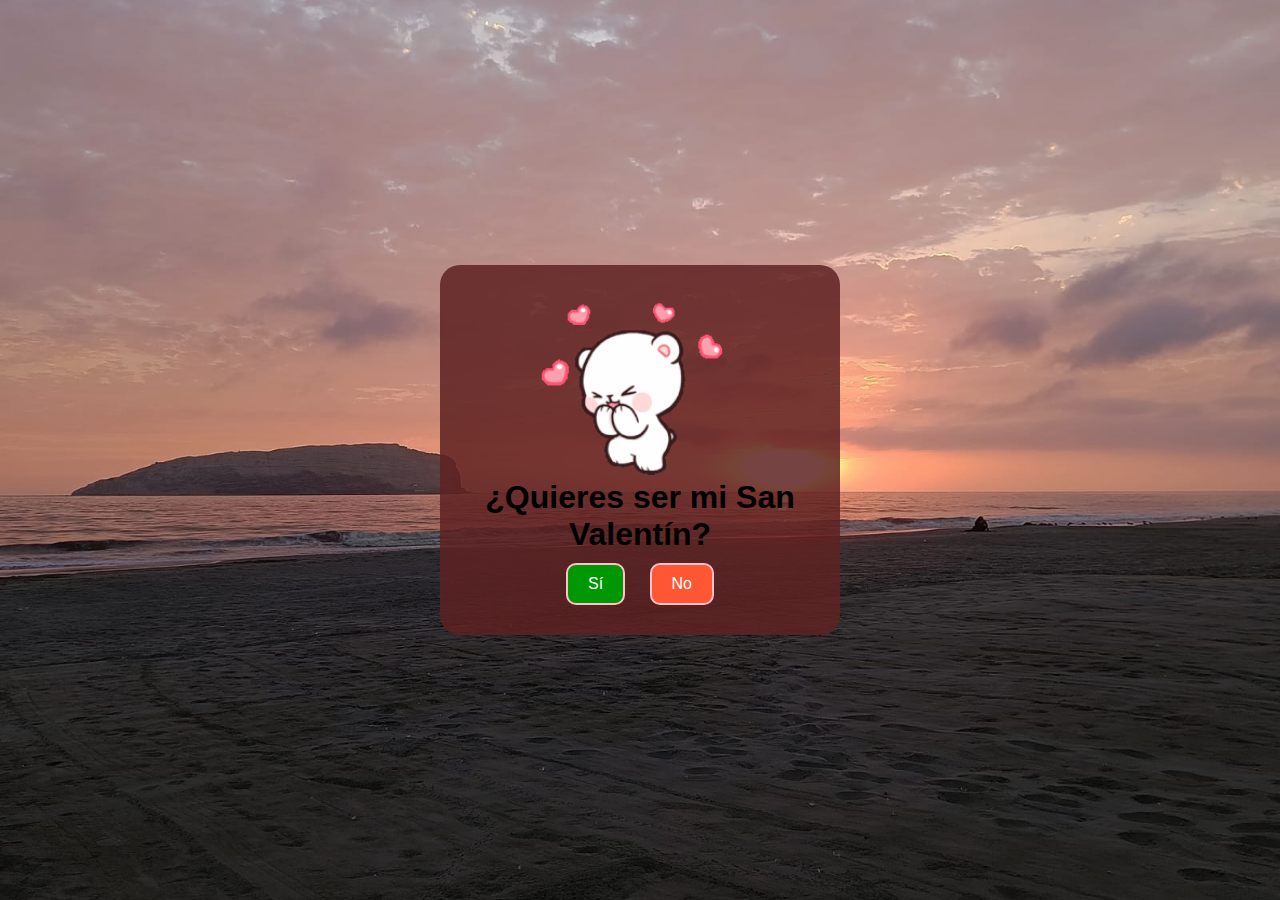
<file: index.html>
<!DOCTYPE html>
<html lang="es">
<head>
    <meta charset="UTF-8">
    <meta name="viewport" content="width=device-width, initial-scale=1.0">
    <link rel="stylesheet" href="styles.css">
    <title>Invitación a San Valentín</title>
</head>
<body>

    <div class="container">

        <!-- GIF INICIAL -->
        <div id="gifContainer">
            <img id="gifContainerImg" src="mocha.gif" alt="Ositos Iniciales">
        </div>

        <!-- GIFS FELICES -->
        <div id="happyGifContainer" style="display: none;">
            <img src="mocha5final.gif" alt="Ositos Felices">
        </div>

        <div id="happyGifContainer2" style="display: none;">
            <img src="mocha6final.gif" alt="Ositos Felices">
        </div>

        <div id="happyGifContainer3" style="display: none;">
            <img src="mocha7final.gif" alt="Ositos Felices">
        </div>

        <div id="happyGifContainer4" style="display: none;">
            <img src="mocha9final.gif" alt="Ositos Felices">
        </div>

        <!-- GIFS TRISTES -->
        <div id="sadGifContainer" style="display: none;">
            <img src="mocha2.gif" alt="Osito Triste">
        </div>

        <div id="sadGifContainer1" style="display: none;">
            <img src="mocha3.gif" alt="Osito Triste">
        </div>

        <div id="sadGifContainer2" style="display: none;">
            <img src="mocha4.gif" alt="Osito Triste">
        </div>

        <!-- TEXTO -->
        <h1 id="question">¿Quieres ser mi San Valentín?</h1>
        <div id="messageContainer" style="display: none;"></div>

        <!-- BOTONES -->
        <div class="buttons">
            <button id="siBtn">Sí</button>
            <button id="noBtn">No</button>
        </div>

        <!-- BOTÓN FINAL -->
        <button id="extraBtn" style="display: none;">
            Sigue con tu Siguiente Detalle 💖
        </button>

    </div>

    <script src="script.js"></script>
</body>
</html>
</file>
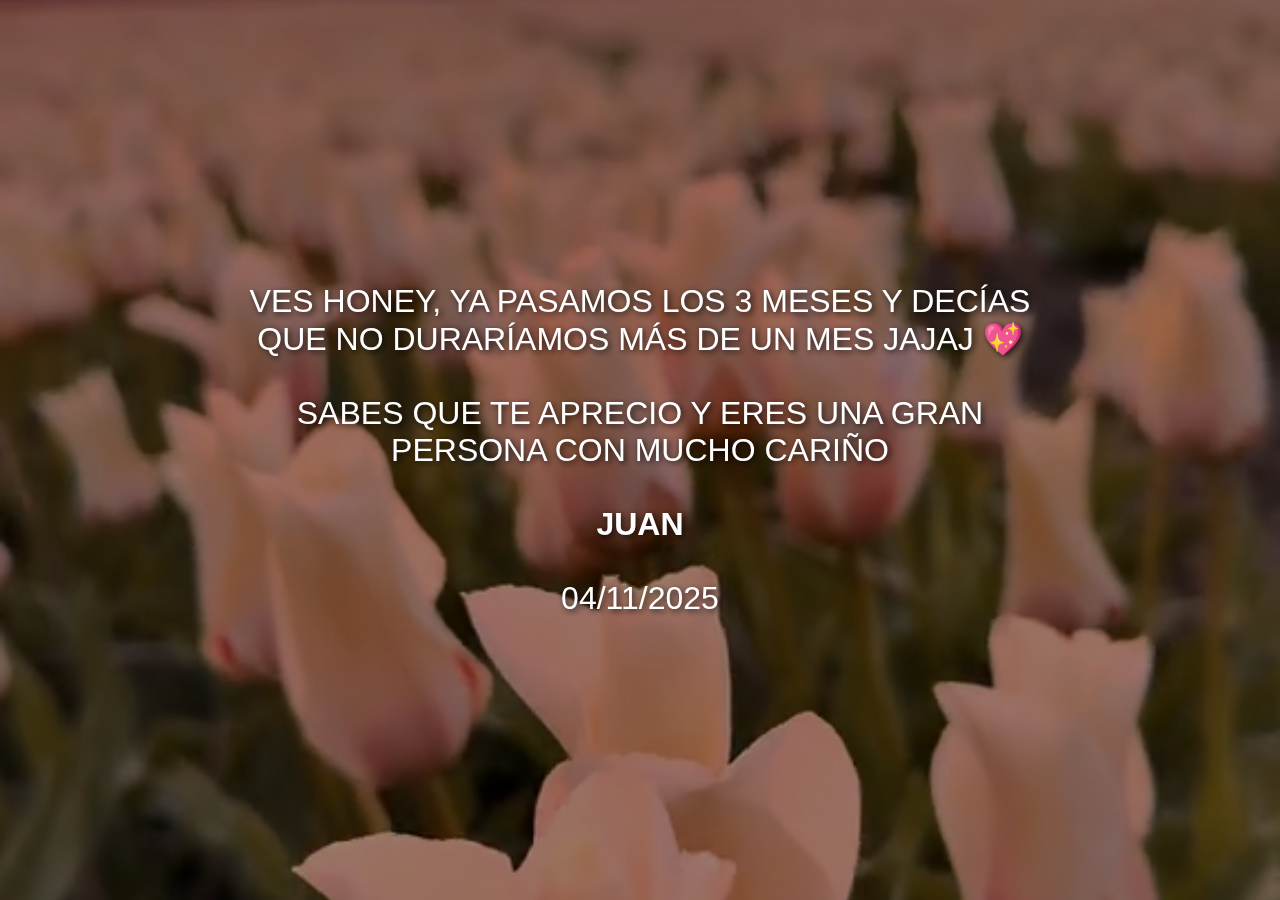
<file: honey.html>
<!DOCTYPE html>
<html lang="es">
<head>
    <meta charset="UTF-8">
    <title>Honey 💖</title>

    <style>
        * {
            margin: 0;
            padding: 0;
            box-sizing: border-box;
        }

        html, body {
            width: 100%;
            height: 100%;
            overflow: hidden;
            font-family: Arial, sans-serif;
        }

        .container {
            transform: scale(1);
        }

        .video-bg {
            position: fixed;
            inset: 0;
            width: 100%;
            height: 100%;
            object-fit: cover;
            z-index: -1;
        }

        .overlay {
            position: fixed;
            inset: 0;
            background: rgba(0,0,0,.4);
            display: flex;
            align-items: center;
            justify-content: center;
            text-align: center;
            padding: 20px;
        }

        .message {
            color: #fff;
            font-size: clamp(18px, 4vw, 32px);
            max-width: 800px;
            text-shadow: 2px 2px 6px rgba(0,0,0,.8);
        }
    </style>
</head>

<body class="container">

    <!-- AUDIO -->
    <audio id="miAudio" autoplay loop hidden>
      <source src="love_you _ike_a_love_song.mp3" type="audio/mp3">
    </audio>

    <!-- VIDEO -->
    <video class="video-bg" autoplay muted loop playsinline>
        <source src="tulipanes_blancos.mp4" type="video/mp4">
    </video>

    <!-- TEXTO -->
    <div class="overlay">
        <div class="message">
            VES HONEY, YA PASAMOS LOS 3 MESES  
            Y DECÍAS QUE NO DURARÍAMOS MÁS DE UN MES JAJAJ 💖  
            <br><br>
            SABES QUE TE APRECIO Y ERES UNA GRAN PERSONA  
            CON MUCHO CARIÑO  
            <br><br>
            <strong>JUAN</strong><br><br>
            04/11/2025
        </div>
    </div>

</body>
</html>
</file>
<file: styles.css>
/* Reset básico */
* {
    margin: 0;
    padding: 0;
    box-sizing: border-box;
}

/* BODY con fondo adaptable */
body {
    display: flex;
    align-items: center;
    justify-content: center;
    min-height: 100vh;
    /* FONDO */
   background-image: url("/fondo1.jpeg");
    background-size: cover;
    background-position: center;
    background-repeat: no-repeat;
    font-family: Arial, sans-serif;
}

/* Contenedor principal */
.container {
    text-align: center;
    background: rgba(94, 34, 34, 0.85); /* Fondo blanco con transparencia */
    padding: 20px;
    border-radius: 20px;
    max-width: 90%;
    width: 400px;
}

#extraBtn {
    display: block;              /* permite centrarlo */
    margin: 25px auto 0 auto;     /* centra horizontalmente */
    padding: 12px 30px;
    font-size: 18px;

    background-color: transparent; /* fondo transparente */
    color: #000;                  /* letras negras */

    border: 2px solid #000;       /* borde negro elegante */
    border-radius: 12px;

    cursor: pointer;
    transition: all 0.3s ease;
}

#extraBtn:hover {
    background-color: rgba(0, 0, 0, 0.1);
    transform: scale(1.05);
}


/* GIF */
#gifContainerImg {
    width: 60%;
    height: auto;
}

/* Botones generales */
button {
    padding: 10px 20px;
    font-size: 16px;
    margin: 10px;
    cursor: pointer;
}

/* Botón SÍ */
#siBtn {
    background-color: #009705;
    color: white;
    border: 2px solid #FFC0CB;
    border-radius: 10px;
}

#siBtn:hover {
    background-color: #053a03;
}

/* Botón NO */
#noBtn {
    background-color: #FF5733;
    color: white;
    border: 2px solid #FFC0CB;
    border-radius: 10px;
}

#noBtn:hover {
    background-color: #641e0d;
}

/* Texto animado */
#messageContainer {
    font-size: 30px;
    color: #FF0000;
    text-shadow: 2px 2px 4px #000;
    animation: pulse 0.5s infinite alternate;
}

@keyframes pulse {
    from {
        transform: scale(1);
    }
    to {
        transform: scale(1.3);
    }
}
</file>
